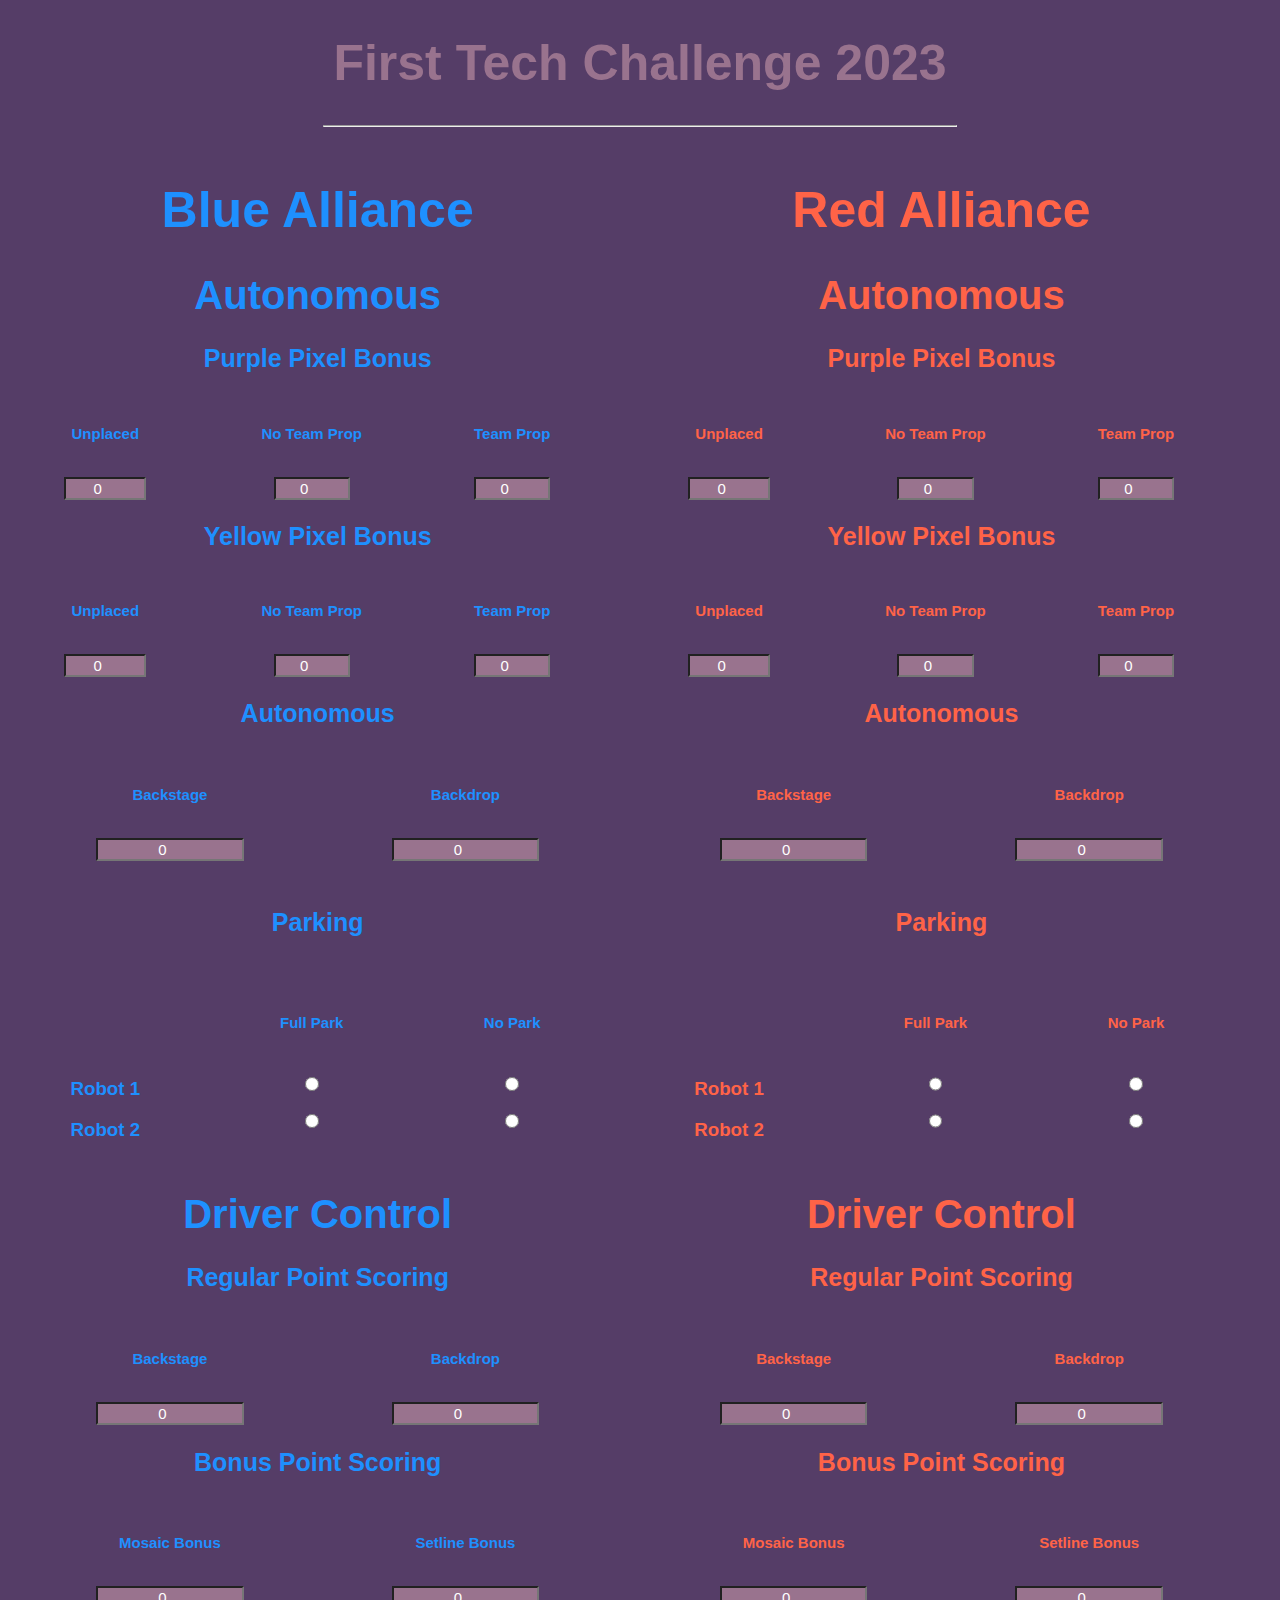
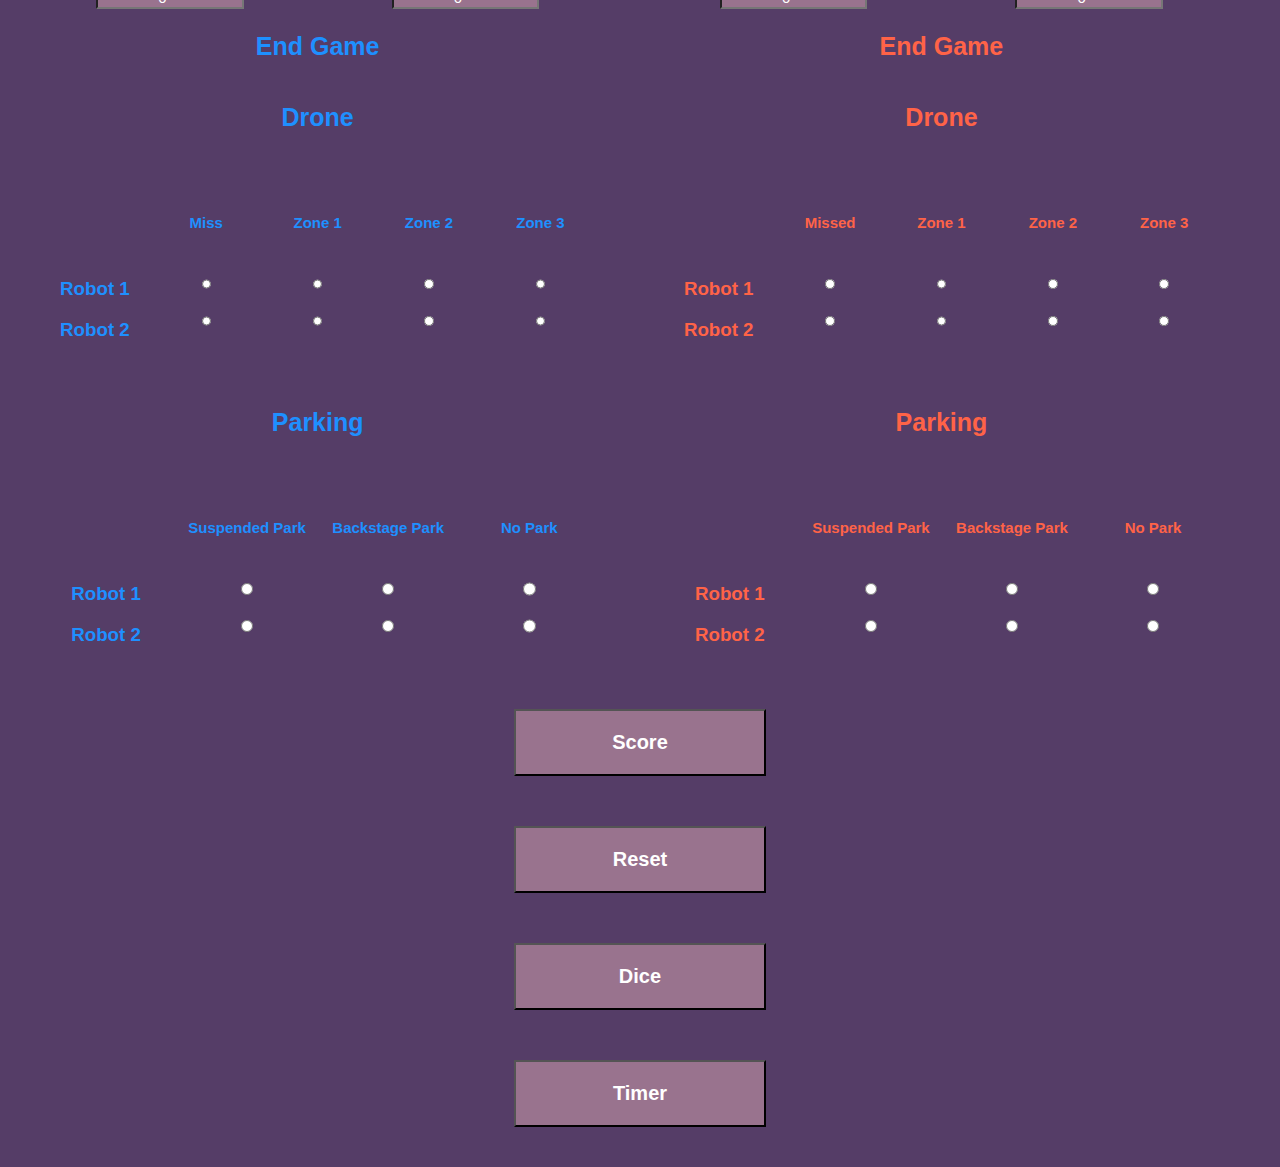
<file: FTC 2023-2024/index.html>
<!DOCTYPE html>
<html lang="en">
    <head>

        <title>FTC 23'</title>
        <meta charset="utf-8">
        <meta name="viewport" content="width-device-width, initial-scale=1.0">
        <meta name="author" content="Aaron Zhang">
        <meta name="description" content="Final Project">
        <meta name="robots" content="noindex">
        <meta name="geo.country" content="Canada">
<!--       <meta http-equiv="Content-Security-Policy" content="script-src 'self' 'nonce-<your-random-nonce>'">-->
<!--        <meta http-equiv="Content-Security-Policy" content="script-src 'self' 'sha256-WOdSzz11/3cpqOdrm89LBL2UPwEU9EhbDtMy2OciEhs='">
-->
        <meta http-equiv="Content-Security-Policy" content="script-src 'self' 'unsafe-inline'">

        <link type="text/css" rel="stylesheet" href="style.css">
        <script type="text/javascript" src="script.js"></script>
    </head>

    <body style = "font-family: sans-serif; min-width: 750px; min-height: 550px; background-color: #553D67">
        
        <h1 style = "font-size:  50px; color: #99738E">First Tech Challenge 2023</h1>
        <hr style = "width: 50%">
        <div id="mainBody" class = "twobox" style = "color: dodgerblue;" >
            <h1 style = "font-size: 50px">Blue Alliance</h1>
            <h1 style = "font-size: 40px">Autonomous</h1>
            <h1>Purple Pixel Bonus</h1>
            <div class = "threebox-stuff">
                <h6>Unplaced</h6>
                <input type="number" id="autoScore1" placeholder="" style = "width: 50%" value = 0>
                
            </div>
             <div class = "threebox-stuff2">
                <h6>No Team Prop</h6>
                 <input type="number" id="autoScore2" placeholder="" style = "width: 50%" value = 0>
            </div >
             <div class = "threebox-stuff3">
                <h6>Team Prop</h6>
                 <input type="number" id="autoScore3" placeholder="" style = "width: 50%" value = 0>
            </div>
            <h1>Yellow Pixel Bonus</h1>
            <div class = "threebox-stuff">
                <h6>Unplaced</h6>
                <input type="number" id="autoScore4" placeholder="" style = "width: 50%" value = 0>
                
            </div>
             <div class = "threebox-stuff2">
                <h6>No Team Prop</h6>
                 <input type="number" id="autoScore5" placeholder="" style = "width: 50%" value = 0>
            </div >
             <div class = "threebox-stuff3">
                <h6>Team Prop</h6>
                 <input type="number" id="autoScore6" placeholder="" style = "width: 50%" value = 0>
            </div>
            <h1>Autonomous</h1>
            <div class = "twobox">
                <h6>Backstage</h6>
                <input type="number" id="autoScore7" placeholder="" style = "width: 50%" value = 0> 
                
            </div>
             <div class = "twobox">
                <h6>Backdrop</h6>
                 <input type="number" id="autoScore8" placeholder="" style = "width: 50%" value = 0>
            </div >

            <div>
                <h5>Parking</h5>
                <div class = "threebox-stuff">
                    <h3 >Robot 1</h3>
                    <h3 >Robot 2</h3>
                </div >
                <div class = "threebox-stuff2">
                    <h6 >Full Park</h6>
                    <input  type="radio" id = "autoParkScore1" name = "blue1" placeholder="" style = "width: 10%; margin-left: 45%">
                     <input type="radio"  id = "autoParkScore2" name = "blue2" placeholder="" style = "width: 10%; margin-left: 45%">
                </div >
                <div class= "threebox-stuff3">
                    <h6 >No Park</h6>
                    <input  type="radio" id = "autoParkScore5" name = "blue1" placeholder="" style = "width: 10%; margin-left: 45%">
                    <input type="radio"  id = "autoParkScore6" name = "blue2" placeholder="" style = "width: 10%; margin-left: 45%">
                </div>
            </div>
                
                
                
            
            
            
            
            <h1 style = "font-size: 40px">Driver Control</h1>
            
            <h1>Regular Point Scoring</h1>
            <div class = "twobox" >
                <h6 >Backstage</h6>
                <input type="number" id="driverScore1" placeholder="" style = "width: 50%" value = 0>
            </div>
             <div class = "twobox">
                <h6>Backdrop</h6>
                 <input type="number" id="driverScore2" placeholder=""  style = "width: 50%" value = 0>
            </div>
            
             <h1>Bonus Point Scoring</h1>
            <div class = "twobox" >
                <h6 >Mosaic Bonus</h6>
                <input type="number" id="driverScore3" placeholder="" style = "width: 50%" value = 0>
            </div>
             <div class = "twobox">
                <h6>Setline Bonus</h6>
                 <input type="number" id="driverScore4" placeholder=""  style = "width: 50%" value = 0>
            </div>

           
            
            
            
            <h1>End Game</h1>
            
<!--
            <div class = "threebox-stuff"  style = "margin-left: 5%">
                <h6>POINT OPTION 1</h6> 
                <input type="number" id="endScore1" placeholder="" style = "width: 50%">
            </div>
             <div class = "threebox-stuff">
                <h6>POINT OPTION 2</h6>
                 <input type="number" id="endScore2" placeholder=""  style = "width: 50%">
            </div>
             <div class = "threebox-stuff">
                <h6>POINT OPTION 3</h6>
                 <input type="number" id="endScore3" placeholder=""  style = "width: 50%">
            </div>
-->
            
            <div>
                <h5>Drone</h5>
                <div class = "fivebox">
                    <h3 >Robot 1</h3>
                    <h3 >Robot 2</h3>
                </div >
                <div class = "fivebox">
                    <h6 >Miss</h6>
                    <input  type="radio" id = "BendParkScore1" name = "blue3" placeholder="" style = "width: 10%; margin-left: 45%">
                     <input type="radio"  id = "BendParkScore2" name = "blue4" placeholder="" style = "width: 10%; margin-left: 45%">
                </div >
                <div class = "fivebox">
                    <h6 >Zone 1</h6>
                    <input  type="radio" id = "BendParkScore3" name = "blue3" placeholder="" style = "width: 10%; margin-left: 45%">
                     <input type="radio"  id = "BendParkScore4" name = "blue4" placeholder="" style = "width: 10%; margin-left: 45%">
                </div >
                <div class= "fivebox">
                    <h6 >Zone 2</h6>
                    <input  type="radio" id = "BendParkScore5" name = "blue3" placeholder="" style = "width: 10%; margin-left: 45%">
                    <input type="radio"  id = "BendParkScore6" name = "blue4" placeholder="" style = "width: 10%; margin-left: 45%">
                </div>
                <div class= "fivebox">
                    <h6 >Zone 3</h6>
                    <input  type="radio" id = "BendParkScore7" name = "blue3" placeholder="" style = "width: 10%; margin-left: 45%">
                    <input type="radio"  id = "BendParkScore8" name = "blue4" placeholder="" style = "width: 10%; margin-left: 45%">
                </div>
                
            </div>
                
            <div>
                <h5>Parking</h5>
                <div class = "fourbox">
                    <h3 >Robot 1</h3>
                    <h3 >Robot 2</h3>
                </div >
                <div class = "fourbox">
                    <h6 >Suspended Park</h6>
                    <input  type="radio" id = "endParkScore3" name = "blue5" placeholder="" style = "width: 10%; margin-left: 45%">
                     <input type="radio"  id = "endParkScore4" name = "blue6" placeholder="" style = "width: 10%; margin-left: 45%">
                </div >
                <div class= "fourbox">
                    <h6 >Backstage Park</h6>
                    <input  type="radio" id = "endParkScore5" name = "blue5" placeholder="" style = "width: 10%; margin-left: 45%">
                    <input type="radio"  id = "endParkScore6" name = "blue6" placeholder="" style = "width: 10%; margin-left: 45%">
                </div>
                <div class= "fourbox">
                    <h6 >No Park</h6>
                    <input  type="radio" id = "endParkScore7" name = "blue5" placeholder="" style = "width: 10%; margin-left: 45%">
                    <input type="radio"  id = "endParkScore8" name = "blue6" placeholder="" style = "width: 10%; margin-left: 45%">
                </div>
                <p id="resultBlue"></p>
            </div>
                
        
            
            
            
            
            
            
            

        </div>
        
<!--        ---------------------------->
        <!--        ---------------------------->
        <!--        ---------------------------->
        <!--        ---------------------------->
        <!--        ---------------------------->
        <!--        ---------------------------->
        <!--        ---------------------------->
<!--        <div class="vl"></div>-->
        <div id="mainBody" class = "twobox" style = " color: tomato">
            <h1 style = "font-size: 50px">Red Alliance</h1>
            <h1 style = "font-size: 40px">Autonomous</h1>
            <h1>Purple Pixel Bonus</h1>
            <div class = "threebox-stuff">
                <h6>Unplaced</h6>
                <input type="number" id="RautoScore1" placeholder="" style = "width: 50%" value = 0>
                
            </div>
             <div class = "threebox-stuff2">
                <h6>No Team Prop</h6>
                 <input type="number" id="RautoScore2" placeholder="" style = "width: 50%" value = 0>
            </div >
             <div class = "threebox-stuff3">
                <h6>Team Prop</h6>
                 <input type="number" id="RautoScore3" placeholder="" style = "width: 50%" value = 0> 
            </div>
            <h1>Yellow Pixel Bonus</h1>
            <div class = "threebox-stuff">
                <h6>Unplaced</h6>
                <input type="number" id="RautoScore4" placeholder="" style = "width: 50%" value = 0>
                
            </div>
             <div class = "threebox-stuff2">
                <h6>No Team Prop</h6>
                 <input type="number" id="RautoScore5" placeholder="" style = "width: 50%" value = 0>
            </div >
             <div class = "threebox-stuff3">
                <h6>Team Prop</h6>
                 <input type="number" id="RautoScore6" placeholder="" style = "width: 50%" value = 0>
            </div>
            <h1>Autonomous</h1>
            <div class = "twobox">
                <h6>Backstage</h6>
                <input type="number" id="RautoScore7" placeholder="" style = "width: 50%" value = 0>
                
            </div>
             <div class = "twobox">
                <h6>Backdrop</h6>
                 <input type="number" id="RautoScore8" placeholder="" style = "width: 50%" value = 0>
            </div >

            <div>
                <h5>Parking</h5>
                <div class = "threebox-stuff">
                    <h3 >Robot 1</h3>
                    <h3 >Robot 2</h3>
                </div >
                <div class = "threebox-stuff2">
                    <h6 >Full Park</h6>
                    <input  type="radio" id = "RRautoScore5" name = "red5" placeholder="" style = "width: 10%; margin-left: 45%">
                     <input type="radio"  id = "RRautoScore6" name = "red6" placeholder="" style = "width: 10%; margin-left: 45%">
                </div >
                <div class= "threebox-stuff3">
                    <h6 >No Park</h6>
                    <input  type="radio" id = "RRautoScore9" name = "red5" placeholder="" style = "width: 10%; margin-left: 45%">
                    <input type="radio"  id = "RRautoScore10" name = "red6" placeholder="" style = "width: 10%; margin-left: 45%">
                </div>
            </div>
                
                
                
            
            
            
            
            
            <h1 style = "font-size: 40px">Driver Control</h1>
            
            <h1>Regular Point Scoring</h1>
            <div class = "twobox" >
                <h6 >Backstage</h6>
                <input type="number" id="RdriverScore1" placeholder="" style = "width: 50%" value = 0> 
            </div>
             <div class = "twobox">
                <h6>Backdrop</h6>
                 <input type="number" id="RdriverScore2" placeholder=""  style = "width: 50%" value = 0>
            </div>
            
             <h1>Bonus Point Scoring</h1>
            <div class = "twobox" >
                <h6 >Mosaic Bonus</h6>
                <input type="number" id="RdriverScore3" placeholder="" style = "width: 50%" value = 0>
            </div>
             <div class = "twobox">
                <h6>Setline Bonus</h6>
                 <input type="number" id="RdriverScore4" placeholder=""  style = "width: 50%" value = 0>
            </div>


            
            
            
            <h1>End Game</h1>
            
<!--
            <div class = "threebox-stuff"  style = "margin-left: 5%">
                <h6>POINT OPTION 1</h6> 
                <input type="number" id="RendScore1" placeholder="" style = "width: 50%">
            </div>
             <div class = "threebox-stuff">
                <h6>POINT OPTION 2</h6>
                 <input type="number" id="RendScore2" placeholder=""  style = "width: 50%">
            </div>
             <div class = "threebox-stuff">
                <h6>POINT OPTION 3</h6>
                 <input type="number" id="RendScore3" placeholder=""  style = "width: 50%">
            </div>
-->
            <div>
                <h5>Drone</h5>
                <div class = "fivebox">
                    <h3 >Robot 1</h3>
                    <h3 >Robot 2</h3>
                </div >
                <div class = "fivebox">
                    <h6 >Missed</h6>
                    <input  type="radio" id = "RendScore7" name = "red7" placeholder="" style = "width: 10%; margin-left: 45%">
                    <input type="radio"  id = "RendScore8" name = "red8" placeholder="" style = "width: 10%; margin-left: 45%">
                </div >
                <div class = "fivebox">
                    <h6 >Zone 1</h6>
                    <input  type="radio" id = "RendScore9" name = "red7" placeholder="" style = "width: 10%; margin-left: 45%">
                    <input type="radio"  id = "RendScore10" name = "red8" placeholder="" style = "width: 10%; margin-left: 45%">
                </div >
                <div class= "fivebox">
                    <h6 >Zone 2</h6>
                    <input  type="radio" id = "RendScore11" name = "red7" placeholder="" style = "width: 10%; margin-left: 45%">
                    <input type="radio"  id = "RendScore12" name = "red8" placeholder="" style = "width: 10%; margin-left: 45%">
                </div>
                <div class= "fivebox">
                    <h6 >Zone 3</h6>
                    <input  type="radio" id = "RendScore13" name = "red7" placeholder="" style = "width: 10%; margin-left: 45%">
                    <input type="radio"  id = "RendScore14" name = "red8" placeholder="" style = "width: 10%; margin-left: 45%">
                </div>
            </div>
            
            <div>
                <h5>Parking</h5>
                <div class = "fourbox">
                    <h3 >Robot 1</h3>
                    <h3 >Robot 2</h3>
                </div >
                <div class = "fourbox">
                    <h6 >Suspended Park</h6>
                    <input  type="radio" id = "RendScore7" name = "red9" placeholder="" style = "width: 10%; margin-left: 45%">
                    <input type="radio"  id = "RendScore8" name = "red10" placeholder="" style = "width: 10%; margin-left: 45%">
                </div >
                <div class= "fourbox">
                    <h6 >Backstage Park</h6>
                    <input  type="radio" id = "RendScore9" name = "red9" placeholder="" style = "width: 10%; margin-left: 45%">
                    <input type="radio"  id = "RendScore10" name = "red10" placeholder="" style = "width: 10%; margin-left: 45%">
                </div>
                <div class= "fourbox">
                    <h6 >No Park</h6>
                    <input  type="radio" id = "RendScore11" name = "red9" placeholder="" style = "width: 10%; margin-left: 45%">
                    <input type="radio"  id = "RendScore12" name = "red10" placeholder="" style = "width: 10%; margin-left: 45%">
                </div>
            </div>
            <div>
            
            </div>
            
            
        
            
            
            
            
            
            
            
            

            
            
            <p id="resultRed"></p>
<!--
            <button id="playAgain" type="button" onclick="playAgain()">Play Again</button>
            <button id="quit" type="button" onclick="quit()">Quit Game</button>
-->
        </div>
        <button type="button" id ="score" onclick = "score()">
            <b>
                Score
            </b>
        </button>
        <p style = " font-size: 40px"></p>
        <button type="button" onclick="reload()" >
            <b>
                Reset
            </b>
        </button>
        <p style = " font-size: 40px"></p>
        
        <button type="button" id = "diceClick" >
            <script nonce = "">
                document.getElementById("diceClick").addEventListener('click', dice);
            </script>
            <b>
                Dice
            </b>
        </button>
        <p id = "diceDisplay" style = "font-family: sans-serif; font-size: 40px;text-align: center;width: 20%;margin-left: 40%;color: white" nonce="ABCD123"></p>
        <button type="button" onclick="clock()" >
            <b>
                Timer
            </b>
        </button>
        <audio id="audio" src="https://ummm.ummn.nu/api/v1/download?sig=lbIXRTSaIwSgDEWX8iUlmdxyCY6Dnk7EN2iv9ZeylOY88pTjRdYuzcBlbpdZ2jX7hyjFcPoYPl%2B1f5SnEjhudrOtxorZXGytoN8qLhyT%2BC5GV5Nnja9sLrAKQjxcv2AItV2Z6ParaeZx1Pgtcd%2BW7Wt06LJuGbjApyEEzGlMnyvyAK81BYhd90gf2lL40G%2Bz38V%2FC76KSHHKB3xfLHQ11gjzGq%2By2mBriWc5wLNQSpyT%2BneX90Hu6ohd%2FAGx2sgvoZF6kD1diJN0OFVzHk5wK6aMXkReYFj8GZD8I%2BKKpymSxgZNRDhlEDhF38NyzsOlPYF6LJaUj%2BCwWnwR2bm2lw%3D%3D&v=v=Q3RF5YT4QKo,Q3RF5YT4QKo&_=0.34438737559084864"></audio>
<!--            <audio id = "audio" src = "https://www.youtube.com/watch?v=Q3RF5YT4QKo"></audio>-->
<!--        <p id="display"></p>-->
        <p id = "safeTimerDisplay" style = "font-family: sans-serif; font-size: 40px;text-align: center;width: 20%;margin-left: 40%;color: white"></p>

    </body>
</html>
</file>
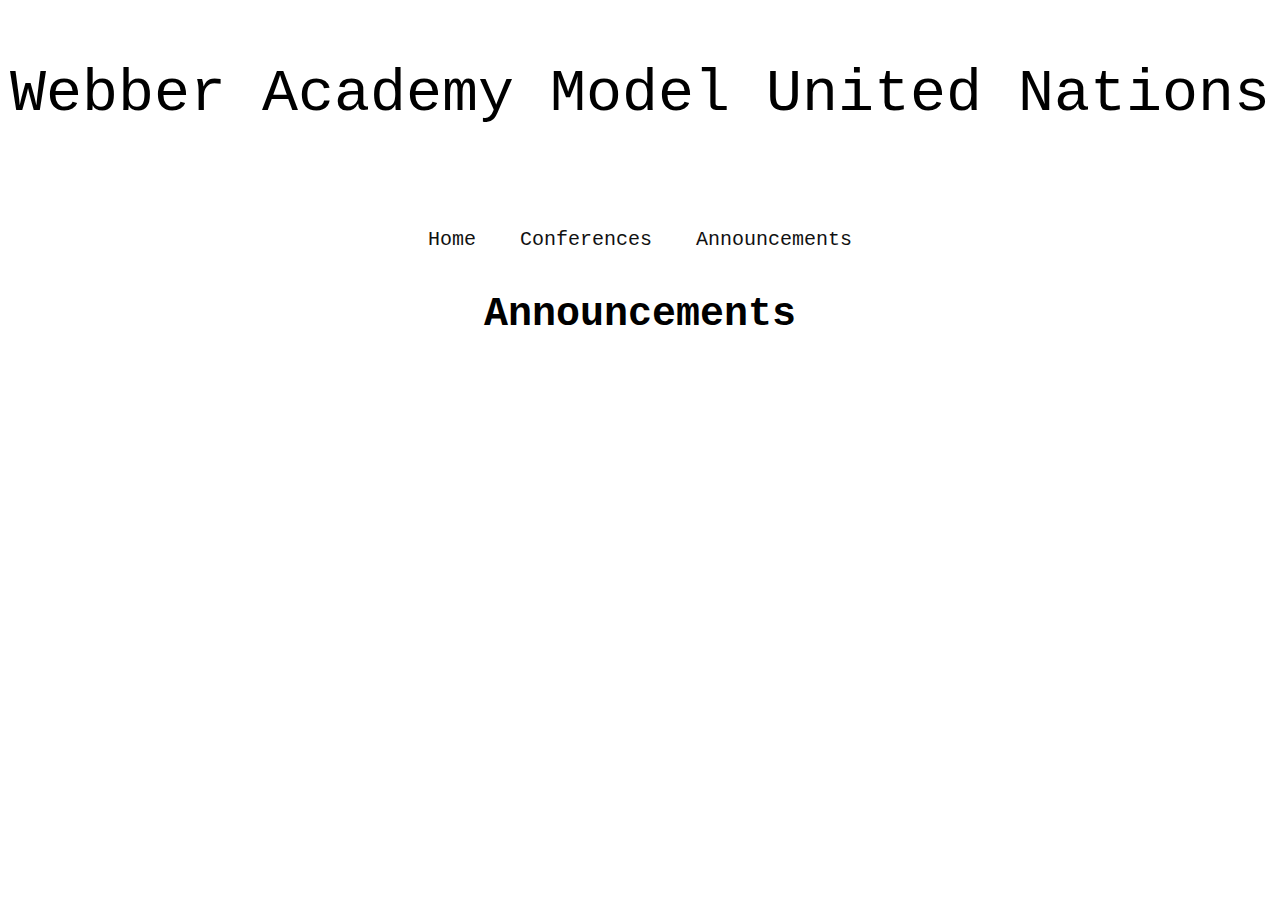
<file: comment.html>
<!DOCTYPE html>
<html lang="en">
    <head>
        <title>Nature Photography</title>
        <meta charset="utf-8">
        <meta name="viewport" content="width-device-width, initial-scale=1.0">
        <meta name="author" content="Aaron Zhang">
        <meta name="description" content="Nature Photoography, Jacob Talin">
        <meta name="robots" content="noindex">
        <meta name="geo.country" content="Canada">
        <link rel="stylesheet" type="text/css" href="style.css">
        <script type="text/javascript" src="script.js"></script>
    </head>
    <body >
        <header class="header">

            <div >
                <p style = "font-family: 'Courier', 'Andale Mono', 'Georgia'; font-size: 60px">
                    Webber Academy Model United Nations
                </p>
            </div>
            <div class="three-menu">
            </div>
        </header>
        <section>
            <div class="nav-bar">
                <p>
                    <a href="index.html" class="a-menu font4">Home</a>
                    <a href="shop.html" class="a-menu font4">Conferences</a>
                    <a href="comment.html" class="a-menu font4">Announcements</a>
<!--                    <a href="contact.html" class="a-menu font4">Contact</a>-->
                </p>
            </div>
        </section>
        
        <section style = "background-color: white">
        
        <h1 class="title-text font2">Announcements</h1>
        
        </section>
<!--
        <section class="threebox" style = "background-color: white">
            
            <div class="threebox-stuff mid-top-vert">
                <h1 class="name" style = "font-size: 70px">Aaron Zhang</h1>
                <p class="name-sub font3">Looking for Software Engineer Position</p>
            </div>
            <div class="threebox-stuff top-vert">
                <img src="img/Resume1.png"  alt="forest" title="forest" class="img6">
                <br>
                <p>
                    <a href="https://www.lipsum.com/" class="readmore">Hire</a>
                </p>
            </div>
            <div class="threebox-stuff mid-vert left-align">
                <hr class="underline">
                <p class="font5">
                    • Competent in multiple programming languages
                    <br>
                    • Avid Problem Solver
                    <br>
                    • Dynamic and Adaptable
                    <br>
                    • Strong Work Ethic
                </p>
            </div>
            <div class="vertical"></div>
        </section>
        
        
        <section class="threebox" style = "background-color: white">
            
            <div class="threebox-stuff mid-top-vert">
                <h1 class="name" style = "font-size: 70px">Miles Dockter</h1>
                <p class="name-sub font3">Looking for Invest Banker</p>
            </div>
            <div class="threebox-stuff top-vert">
                <img src="img/MilesResume.jpg"  alt="forest" title="forest" class="img6">
                <br>
                <p>
                    <a href="https://www.lipsum.com/" class="readmore">Hire</a>
                </p>
            </div>
            <div class="threebox-stuff mid-vert left-align">
                <hr class="underline">
                <p class="font5">
                    • Avid Stock Trader
                    <br>
                    • Capable and Dependable Work Ethic
                    <br>
                    • Data Analytics Professional
                    <br>
                    • Crypto King
                </p>
            </div>
            <div class="vertical"></div>
        </section>
        
        <section class="threebox" style = "background-color: white">
            
            <div class="threebox-stuff mid-top-vert">
                <h1 class="name" style = "font-size: 70px">Ashank Chaturvedi</h1>
                <p class="name-sub font3">Looking For Medical Residency</p>
            </div>
            <div class="threebox-stuff top-vert">
                <img src="img/AshankResume.png"  alt="forest" title="forest" class="img6">
                <br>
                <p>
                    <a href="https://www.lipsum.com/" class="readmore">Hire</a>
                </p>
            </div>
            <div class="threebox-stuff mid-vert left-align">
                <hr class="underline">
                <p class="font5">
                    • Reliable Medical Researcher
                    <br>
                    • 500 Hospital Volunteer Hours
                    <br>
                    • 4.0 GPA
                    <br>
                    • Trilingual Speaker
                </p>
            </div>
            <div class="vertical"></div>
        </section>
        
        <section class="threebox" style = "background-color: white">
            
            <div class="threebox-stuff mid-top-vert">
                <h1 class="name" style = "font-size: 70px">Sahil Sahota</h1>
                <p class="name-sub font3">Looking for a dental clinic</p>
            </div>
            <div class="threebox-stuff top-vert">
                <img src="img/SahilResume.jpg"  alt="forest" title="forest" class="img6">
                <br>
                <p>
                    <a href="https://www.lipsum.com/" class="readmore">Hire</a>
                </p>
            </div>
            <div class="threebox-stuff mid-vert left-align">
                <hr class="underline">
                <p class="font5">
                    • Shadowed Under Hygenist At A Clinic For 40 Hours
                    <br>
                    • Clinical Experience in Field of Dentistry
                    <br>
                    • Two Years Of Dental Hygiene Experience at Previous Clinic
                    <br>
                    • Competent Dental Researcher
                </p>
            </div>
            <div class="vertical"></div>
        </section>

        <footer class="footer">
        
            <div class="three-footer">
                <p>
                    <a href="https://www.lipsum.com/" class="link">
                        <img src="img/fb.png" class="social-img1" alt="facebook" title="facebook">
                    </a>
                    <a href="https://www.lipsum.com/" class="link">
                        <img src="img/instagram.png" class="social-img1" alt="instagram" title="instagram">
                    </a>
                    <a href="https://www.lipsum.com/" class="link">
                        <img src="img/twit.png" class="social-img1" alt="twitter" title="twitter">
                    </a>
                </p>  
            </div>
            <br>
            <p class="font6">copyright 2023</p>
        </footer>
-->
    </body>
</html>
</file>
<file: FTC 2023-2024/style.css>
input{
    background-color: #99738E;
    transition: background-color 0.3s;
    font-family: sans-serif;
    color: white;
    font-size: 15px;
    
    
    text-align: center;
    width: 10%;
    align-items: center;
    align-content: center;

}
input:hover, select:hover{
    background-color: #F64C72;
    
    border-color: transparent;
    
    box-shadow: 0 0 0 2px orange;
    transition: box-shadow 0.5s;
}
h5{
    text-align: center;
    font-size: 25px;
    align-items: center;
    align-content: center;
}

.fourbox {
    display: inline-block;
    width:21%;
    margin: 1%;
    text-align: center;
}
.fivebox {
    display: inline-block;
    width:16%;
    margin: 1%;
    text-align: center;
}
.twobox {
    display: inline-block;
    width:47%;
    margin: 1%;
    text-align: center;
}
.box{
    text-align: center;
    width: 20%;
    align-items: center;
    align-content: center;
}

input[type='radio'] {
/*    -webkit-appearance:none;*/
    width:30px;
    height:30px;
    background:white;
    border-radius:5px;
    border:2px solid #555;
    margin-right: 50%;
}
button {
    width: 20%;
    margin-left: 40%;
    text-align: center;
    padding: 20px;
    margin-top: 10px;
}


h1 {
    text-align: center;
    font-size: 25px;
}

div {
    width: 100%;
}
h6{
    text-align: center;
    font-size: 15px;
}



.threebox-stuff {
    display: inline-block;
    width: 25%;
    margin-left: 1%;
    margin-right: 5%;
    margin-bottom: 5px;
    text-align: center;
    border-radius: 40px;
}
.twoboxleft {
    float: left;
    width:1%;
    margin: 1%;
    text-align: center;
    margin-bottom: 0px;
}
.twoboxright {
    float: right;
    width:45%;
    margin: 1%;
    text-align: center;
    margin-top: -625px;
}

/*
.threebox-stuff {
    display: inline-block;
    width:23%;
    margin-left: 5%;
    margin-right: 5%;
    margin-bottom: 5px;
    text-align: center;
    border-radius: 40px;
}
*/
.threebox-stuff2 {
    display: inline-block;
    width:23%;
    margin-left: 5%;
    margin-right: 5%;
    text-align: center;
    border-radius: 40px;
}
.threebox-stuff3 {
    display: inline-block;
    width:23%;
    text-align: center;
    border-radius: 40px;
    margin-left: 5%;
    margin-right: 5%;
   
}
button {
    background-color: #99738E;
    transition: background-color 0.75s;
    padding-left: 6%;
    padding-right: 6%;
    margin-left: 40%;
    color: white;
    font-size: 20px;
    text-align: center;
    
}

button:hover {
  background-color: #F64C72;
}
</file>
<file: style.css>
body {
    background-color: #FFFFFF;
    margin: 0px 0px 0px 0px;
}
.img1{
    width: 20%;
}
.img3{
    width: 40%;
}
.img2{
    width: 100%;
    height: 200px;
}

section {
    margin: 0px 0px 0px 0px;
}
.title {
    text-align: center;
}
.subtitle {
    margin: 0px 0px 0px 0px;
    text-align: center;
}
.logo {
    border-radius: 200px;
    width: 300px;
    margin-left: -8%;
    margin-bottom: 10px;
}
.nav-item {
    text-decoration: none;
    color: #111111;
    padding: 10px 10px 10px 10px;
    font-size: 25px;
    border-radius: 50px;
    text-align: center;
    margin-left: 20%;
}
.nav-item:hover {
    background-color: #FF0000;
    color: #FFFFFF;
}
.nav-item:active { 
    background-color: #FFFFFF;
}
.nav-bar {
    margin-top: 100px;
    text-align:center;
    padding: 0px 10px 0px 10px;
    height: 50px;
    text-align: center;
}
.nav-bar-footer {
    text-align:center;
    height: 50px;
    text-align: center;
}
.big {
    font-size: 50px;
    text-align: center;
}
.big1 {
    font-size: 50px;
    text-align: left;
    margin-left: 5%;
    font-family: 'Courier', 'Andale Mono', 'Georgia';
}
.big2 {
    font-size: 100px;
    font-family: 'Courier', 'Andale Mono', 'Georgia';
}
.img {
    margin-top: 100px;
    border-radius: 50px;
    width: 100%;
    height: 300px;
    margin-bottom: 10px;
    
}
.img4 {
    margin-top: 100px;
    margin-left: -50%;
/*    margin-right: -50%;*/
    border-radius: 50px;
    width: 200%;
    height: 200%;
    margin-bottom: 10px;
    
}
.img5 {
    margin-top: 100px;
/*    margin-left: -45%;*/
/*    margin-right: -50%;*/
/*    border-radius: 50px;*/
    width: 100%;
    height: 250px;
    margin-bottom: 10px;
    
}
.img6 {
    margin-top: 100px;
/*    margin-left: -25%;*/
/*    margin-right: -50%;*/
    border-radius: 50px;
    width: 100%;
    height: 100%;
    margin-bottom: 10px;
    
}
.three-menu {
    text-align: center;
    display: inline-block;
    width: 30%;
    vertical-align: middle;
    margin-top: 20px;
}
.three-footer {
    text-align: center;
    display: inline-block;
    width: 30%;
    vertical-align: middle;
}

.social-img {
    width: 10%;
    border-radius: 10px;   
    margin-bottom: 2px;
}
.social-img1 {
    width: 8%;
    border-radius: 10px;
}
.social-img2 {
    width: 20px;
    border-radius: 10px;
}
.social-img3 {
    width: 30px;
    border-radius: 10px;
}

.header {
    text-align: center;
}
.footer {
    text-align: center;
}
body {
    margin: 0%;
}
.left {
    text-align: left;
    margin-left: 40px;
}
.a-menu {
    color: #111111;
    text-decoration: none;
    font-size: 20px;
    padding: 20px 20px 20px 20px;
    text-align: center;
    transition: background-color 0.5s;
    border-radius: 100px;
    
}
.link {
    color: #111111;
    text-decoration: none;
    text-align: center; 
}

.a-menu:hover {
    color: #FFFFFF;
    background-color: #FF0000;
    border-radius: 200px;
    
}

.nav-bar {
    text-align: center;
    margin: 20px 0px 20px 0px;
}
.underline {
    width: 40%;
    border-color: #FF0000;
    background-color: #FF0000;
    text-align: left;
    margin-right: 60%;
}
.underlineright {
    width: 10%;
    border-color:#FF0000;
    background-color: #FF0000;
    text-align: right;
    margin-left: 81.5%;
}
.underlinereadmore {
    width: 22%;
    border-color: #FF0000;
    background-color: #FF0000;
    text-align: left;
    margin-right: 100%;
}
.underlinereadmore1 {
    width: 115px;
    border-color: #FF0000;
    background-color: #FF0000;
    text-align: center;
}
.underline-mid{
    width: 30%;
    border-color: #FF0000;
    background-color: #FF0000;
    text-align: center;
    margin: 0px;    
    margin-left: 35%;
}
.underline-left{
    width: 90%;
    border-color: #FF0000;
    background-color: #FF0000;
    text-align: center;
    margin: 0px;    
    margin-left: 5%;
}
.threebox-stuff {
    display: inline-block;
    width:23%;
    margin-left: 5%;
    margin-right: 5%;
    margin-bottom: 5px;
    text-align: center;
    border-radius: 40px;
}
.threebox-stuff2 {
    display: inline-block;
    width:24%;
    margin: 1%;
    text-align: center;
    border-radius: 40px;
}
.threebox-stuff3 {
    display: inline-block;
    width:33%;
    text-align: center;
    border-radius: 40px;
    margin-left: -5%;
}
.threebox {
    text-align: center;
}

.top-vert {
    vertical-align: top;
}

.mid-top-vert {
    vertical-align: top;
    margin-top: 150px;
}

.mid-vert {
    vertical-align: middle;
    margin-top: 300px;
}

.name {
    font-size: 100px;
    margin: 0px;
    text-align: right;
}

.name-sub {
    text-align: right;
}

.left-align {
    text-align: left;
}
.title-text {
    text-align: center;
}
.paragraph {
    width: 40%;
    text-align: center;
    display: block;
    margin-left: auto;
    margin-right: auto;
    letter-spacing: 0.1em;
    font-size: 25px;
    word-spacing: 5px;
    letter-spacing: 1px;
    text-align: left;
}

.readmore {
    text-align: left;
    text-decoration: none;
    margin-left: auto;
    color: #111111;
    letter-spacing: 2px;
    word-spacing: 3px;
    margin-top: 40px;
    margin-bottom: 0px;
}
.readmore1 {
    text-align: left;
    text-decoration: none;
    color: #111111;
    letter-spacing: 2px;
    word-spacing: 3px;
    margin-top: 40px;
    margin-left: 0px;
}
.viewall{
    text-align: right;
    margin-right: 10%;
    text-decoration: none;
    margin-left: auto;
    color: #111111;
    letter-spacing: 2px;
    word-spacing: 3px;
    margin-top: 40px;
    margin-bottom: 0px;
    display: block;
}
.viewall:hover{
    color: #FF0000;
}


.read-div {
    display: block;
    margin-left: auto;
    margin-right: auto;
    width: 40%;
}

.readmore:hover {
    color: #FF0000;
}
.readmore1:hover {
    color: #FF0000;
}
.bg2 {
    background-image: url(img/bg.jpg);
    background-repeat: no-repeat;
    background-attachment: scroll;
    background-size: cover;
}
.vertmid {
    font-size: 50px;
    text-align: center;
}
.verticalLine {
    border-left: thick solid #ff0000;
    text-align: center;
}
.video{
    margin-left: 20%;
    width: 60%;
    height: 600px;
}
.fourbox {
    float: left;
    width:21%;
    margin: 1%;
    text-align: center;
}
.fourboximg {
    
    border-radius: 40px;
    height: 250px;
    width: 100%;
}
.fourboximg1 {
    margin-top: 200px;
    border-radius: 40px;
    height: 250px;
    width: 100%;
}
.inline-block {
    display: inline-block;

}
.text {
    font-size: 20px;
    text-align: left;
    margin-left: 5%; 
}
.text1 {
    width:100%;
}
.fourimg {
    margin-left: 8%;
    width:92%;
}
.vertical {
    border-left: 2px solid #FF0000;
    height: 50px;
    margin-left: 50%;
    margin-top: 30px;
    margin-bottom: 30px;
}
.verticalcontact {
    border-left: 2px solid #ADD8E6;
    height: 700px;
    margin-left: 50%;
    margin-top: 30px;
    margin-bottom: 30px;
}
.font0 {
    font-family: 'Courier', 'Andale Mono', 'Georgia';
    font-size: 50px;
}

.font1 {
    font-family: cursive, fantasy;
    font-size: 50px;
}
.font2 {
    font-family: 'Courier', 'Andale Mono', 'Georgia';
    font-size: 40px;
    line-height: 20px;
}
.font3 {
    font-family: 'Courier', 'Andale Mono', 'Georgia';
    font-size: 30px;
}
.font4 {
    font-family: 'Courier', 'Andale Mono', 'Georgia';
    font-size: 20px;
}
.font5 {
    font-family: 'Courier', 'Andale Mono', 'Georgia';
    font-size: 15px;
    line-height: 30px;
}
.font6 {
    font-family: 'Courier', 'Andale Mono', 'Georgia';
    font-size: 15px;
    text-align: left;
    margin-left: 2%;
}
.font7 {
    font-family: 'Courier', 'Andale Mono', 'Georgia';
    width: 40%;
    font-size: 30px;
    margin-left: 30%;
}
.font8 {
    font-family: 'Courier', 'Andale Mono', 'Georgia';
    font-size: 50px;
    width: 40%;
    margin-left: 30%;
    text-align: center;
}
.font9 {
    font-family: 'Courier', 'Andale Mono', 'Georgia';
    font-size: 30px;
    line-height: 30px;
    text-align: center;
}

.contactbg {
    background-image: url(img/contactbg.png);
    background-repeat: no-repeat;
    background-attachment: scroll;
    background-size: cover;
}
.shopbg {
    background-image: url(img/contactbg.png);
    background-repeat: no-repeat;
    background-attachment: scroll;
    background-size: cover;
    float:none;
    clear: both;
}
.mailbox {
    width: 80%;
    height: 500px;
    font:bold;
    border: 5px solid #FF0000;
    display:inline-block;
    text-align: center;
    margin-left: 10%;
}
.mail {
    width: 10%;
    margin-top: 50px;
}
.formbox {
    width: 80%;
    height: 50px;
    font-size: 20px;
    font-family: 'Courier', 'Andale Mono', 'Georgia';
    text-align: center;
}
.formboxcomment {
    width: 80%;
    height: 100px;
    font-size: 20px;
    font-family: 'Courier', 'Andale Mono', 'Georgia';
    text-align: center;
    margin-bottom: 50px;
}
.float {
    float:left;
    width: 20%;
    margin: 1%;
    display: inline-block;
}
.floatlast {
    float:left;
    width: 20%;
    margin: 1%;
    display: inline-block;
    clear: right;
}
.twoboxleft {
    float: left;
    width:47%;
    margin: 1%;
    text-align: center;
    margin-bottom: 0px;
}
.twoboxright {
    float: right;
    width:45%;
    margin: 1%;
    text-align: center;
    margin-top: -625px;
}
.button {
    font:bold;
    width: 10%;
    font-size: 20px;
    text-decoration: none;
    padding: 10px 10px 10px 10px;
    text-align: center;
    color: #111111;
    margin-top: 10px;
    transition: background-color 0.3s;
}
.button:hover {
    background-color: #FF0000;
    color: #FFFFFF;
}
.button:active {
    background-color: #FFFFFF;  
    color: #111111;
}
.button3 {
    font:bold;
    width: 10%;
    font-size: 20px;
    text-decoration: none;
    padding: 10px 10px 10px 10px;
    text-align: center;
    color: #111111;
    margin-top: 10px;
    float: left;
    clear:both;
    margin-left: 40%;
}
.button3:hover {
    background-color: #FF0000;
    color: #FFFFFF;
}
.button3:active {
    background-color: #FFFFFF;
    color: #111111;
}
.margin-bottom20 {
    margin-bottom: 20px;
}
.shop-body {
    margin-left: 10%;
    width: 90%;
}
.input1 {
    text-align: center;
    margin-left: 25%;
    width: 50%;
}
.shopH1 {
    text-align: center;
    margin-left: 25%;
    width: 50%;
}
.shoptext{
    font:bold;
    width: 80%;
    font-size: 50px;
    text-decoration: none;
    padding: 10px 10px 10px 10px;
    text-align: center;
    color: #111111;
    margin-top: 10px;
    float: left;
    clear:both;
    margin-left: 5%;
}
.comment{
    text-align: center;
    width: 20%;
    margin-left: 40%;
    height: 50px;
}
.comment1 {
    margin-top: 10px;
    text-align: center;
    width: 20%;
    height: 100px;
    margin-left: 40%;
}
.button2 {
    font:bold;
    width: 10%;
    font-size: 20px;
    text-decoration: none;
    height: 50px;
    text-align: center;
    color: #111111;
    margin-left: 45%;
}
.button2:hover {
    background-color: #FF0000;
    color: #FFFFFF;
}
.button2:active {
    background-color: #FFFFFF;
    color: #111111;
}
</file>
